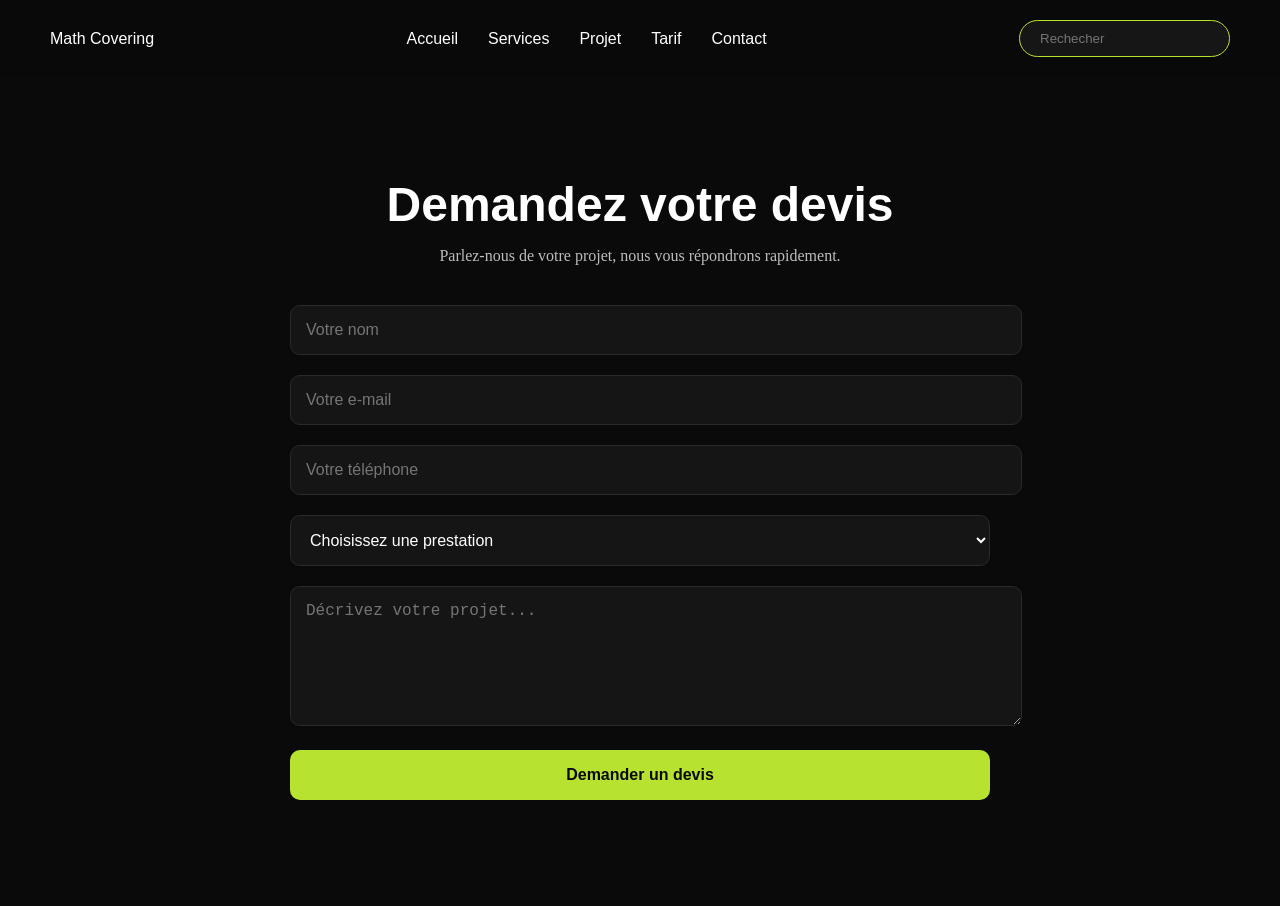
<file: contact/contact.html>
<!DOCTYPE html>
<html lang="fr">
<head>
    <meta charset="UTF-8">
    <meta name="viewport" content="width=device-width, initial-scale=1.0">
    <link rel="stylesheet" href="style-contact.css">
    <script src="../script.js" defer></script>
    
    <title>Math Covering - Contact</title>
</head>
<body>
    <header class="header">
        <div class="logo">Math Covering</div>
        
        <nav class="menu">
            <a href="../index.html">Accueil</a>
            <a href="../services.html">Services</a>
            <a href="../math_cov/index.html">Projet</a>
            <a href="../Tarifs/tarif.html">Tarif</a>
            <a href="../contact/contact.html">Contact</a>
        </nav>

        <div class="search">
            <input type="text" placeholder="Rechecher">
        </div>
    </header>

    <section class="contact">
    <div class="contact-container">
        <h2>Demandez votre devis</h2>
        <p>Parlez-nous de votre projet, nous vous répondrons rapidement.</p>

        <form action="#" method="POST">
            <div class="input-group">
                <input type="text" name="nom" placeholder="Votre nom" required>
            </div>

            <div class="input-group">
                <input type="email" name="email" placeholder="Votre e-mail" required>
            </div>

            <div class="input-group">
                <input type="tel" name="telephone" placeholder="Votre téléphone">
            </div>

            <div class="input-group">
                <select name="service">
                    <option value="">Choisissez une prestation</option>
                    <option>Covering complet</option>
                    <option>Covering partiel</option>
                    <option>Déchromage</option>
                    <option>PPF</option>
                    <option>Vitres teintées</option>
                </select>
            </div>

            <div class="input-group">
                <textarea name="message" rows="6" placeholder="Décrivez votre projet..." required></textarea>
            </div>

            <button type="submit">Demander un devis</button>
        </form>
    </div>
</section>
</body>
</html>
</file>
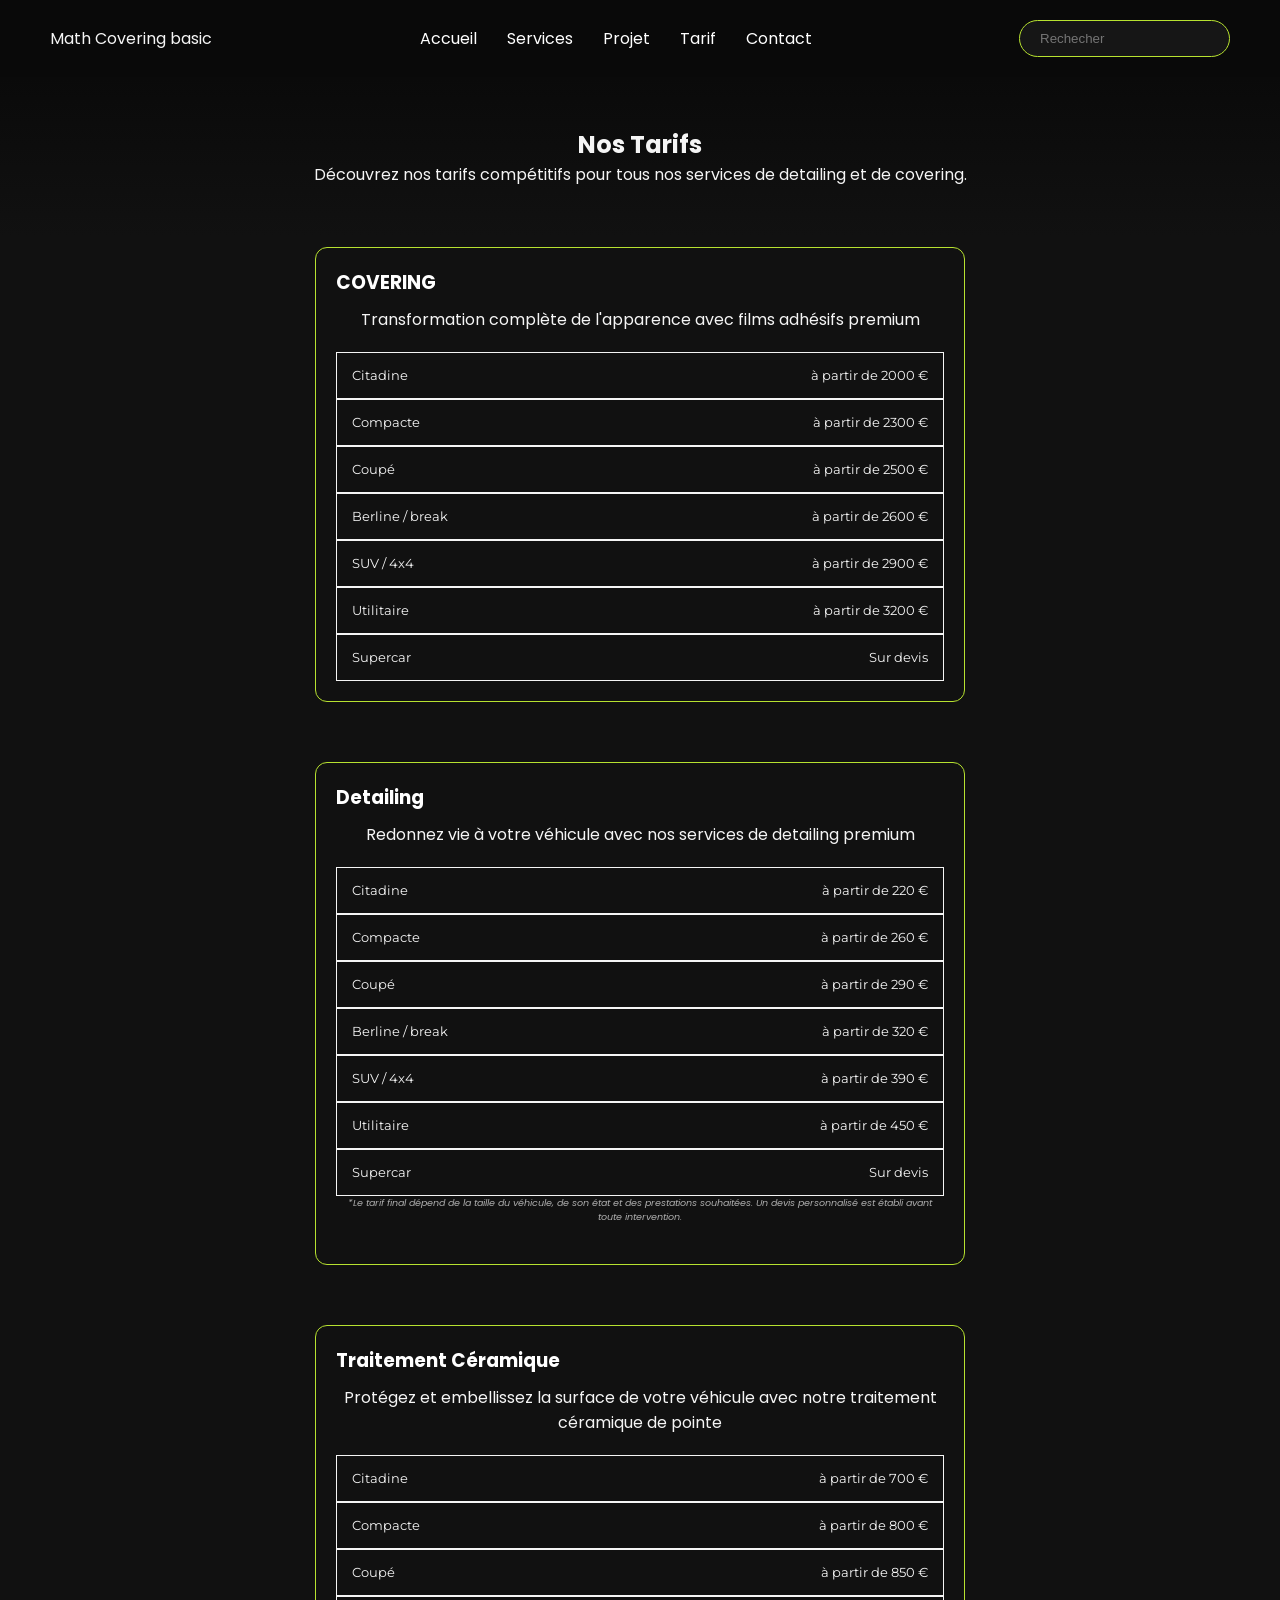
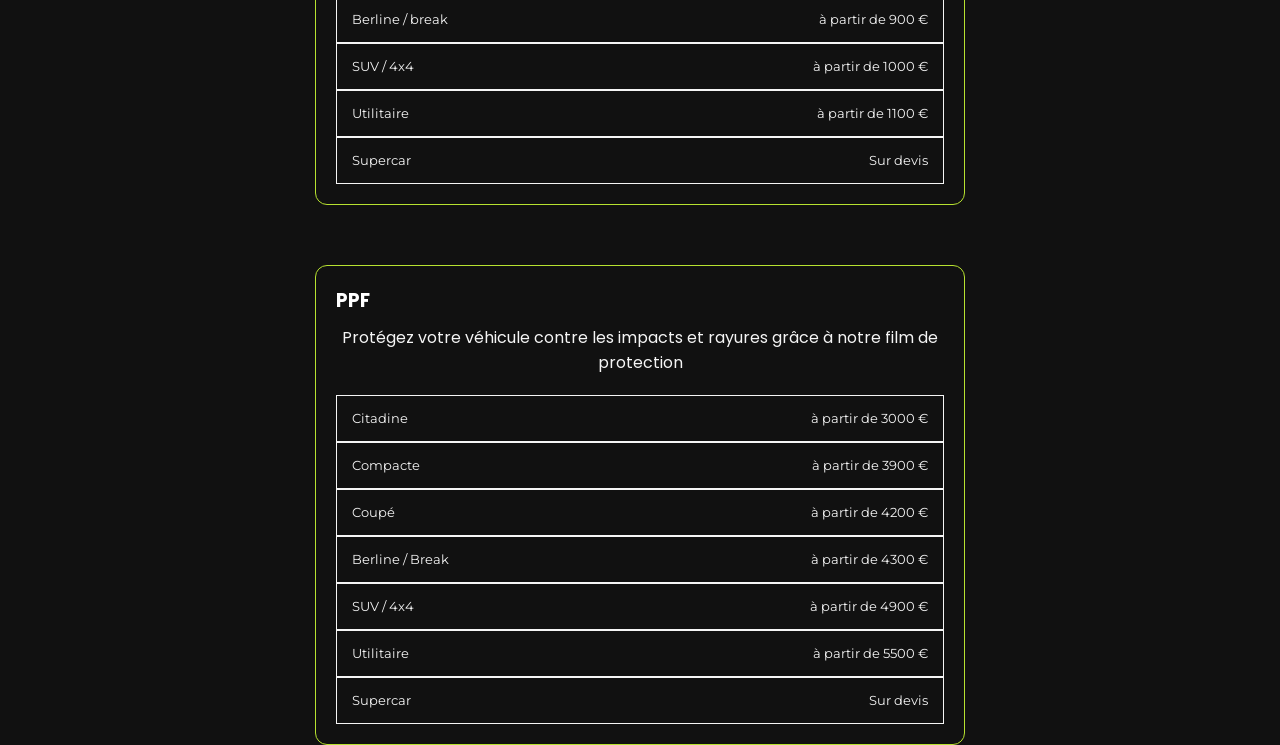
<file: Tarifs/tarif.html>
<!DOCTYPE html>
<html lang="en">
<head>
    <meta charset="UTF-8">
    <meta name="viewport" content="width=device-width, initial-scale=1.0">
    <title>Math Covering - Tarifs</title>

    <!-- Police Montserrat -->
    <link rel="preconnect" href="https://fonts.googleapis.com">
    <link rel="preconnect" href="https://fonts.gstatic.com" crossorigin>
    <link href="https://fonts.googleapis.com/css2?family=Manrope:wght@200..800&family=Montserrat:ital,wght@0,100..900;1,100..900&family=Orbitron:wght@400..900&family=Poppins:ital,wght@0,100;0,200;0,300;0,400;0,500;0,600;0,700;0,800;0,900;1,100;1,200;1,300;1,400;1,500;1,600;1,700;1,800;1,900&display=swap" rel="stylesheet">

    <!-- Police Poppins -->
     <link rel="preconnect" href="https://fonts.googleapis.com">
    <link rel="preconnect" href="https://fonts.gstatic.com" crossorigin>
    <link href="https://fonts.googleapis.com/css2?family=Manrope:wght@200..800&family=Montserrat:ital,wght@0,100..900;1,100..900&family=Orbitron:wght@400..900&family=Poppins:ital,wght@0,100;0,200;0,300;0,400;0,500;0,600;0,700;0,800;0,900;1,100;1,200;1,300;1,400;1,500;1,600;1,700;1,800;1,900&display=swap" rel="stylesheet">

    <link rel="stylesheet" href="style-tarif.css">
    <script src="../script.js" defer></script>
</head>
<body>
    <header class="header">
        <div class="logo">Math Covering basic</div>
        
        <nav class="menu">
            <a href="../index.html">Accueil</a>
            <a href="../services.html">Services</a>
            <a href="../projet.html">Projet</a>
            <a href="../Tarifs/tarif.html">Tarif</a>
            <a href="../contact/contact.html">Contact</a>
        </nav>

        <div class="search">
            <input type="text" placeholder="Rechecher">
        </div>
    </header>
    <section class="tarif-page">
        <div class="tarif_intro">
            <h2>Nos Tarifs</h2>
            <p>Découvrez nos tarifs compétitifs pour tous nos services de detailing et de covering.</p>
        </div>
    </section>

    <section id="tarif" class="tarif">
        <div class="card">
            <h3>COVERING</h3>
            <p>Transformation complète de l'apparence avec films adhésifs premium</p>
            <div class="tarif_prest">
                <span>Citadine</span>
                <span>à partir de 2000 €</span>
            </div>
            <div class="tarif_prest">
                <span>Compacte</span>
                <span>à partir de 2300 €</span>
            </div>
            <div class="tarif_prest">
                <span>Coupé</span>
                <span>à partir de 2500 €</span>
            </div>
            <div class="tarif_prest">
                <span>Berline / break</span>
                <span>à partir de 2600 €</span>
            </div>
            <div class="tarif_prest">
                <span>SUV / 4x4</span>
                <span>à partir de 2900 €</span>
            </div>
            <div class="tarif_prest">
                <span>Utilitaire</span>
                <span>à partir de 3200 €</span>
            </div>
            <div class="tarif_prest">
                <span>Supercar</span>
                <span>Sur devis</span>
            </div>
        </div>
        <div class="card">
            <h3>Detailing</h3>
            <p>Redonnez vie à votre véhicule avec nos services de detailing premium</p>
            <div class="tarif_prest">
                <span>Citadine</span>
                <span>à partir de 220 €</span>
            </div>
            <div class="tarif_prest">
                <span>Compacte</span>
                <span>à partir de 260 €</span>
            </div>
            <div class="tarif_prest">
                <span>Coupé</span>
                <span>à partir de 290 €</span>
            </div>
            <div class="tarif_prest">
                <span>Berline / break</span>
                <span>à partir de 320 €</span>
            </div>
            <div class="tarif_prest">
                <span>SUV / 4x4</span>
                <span>à partir de 390 €</span>
            </div>
            <div class="tarif_prest">
                <span>Utilitaire</span>
                <span>à partir de 450 €</span>
            </div>
            <div class="tarif_prest">
                <span>Supercar</span>
                <span>Sur devis</span>
            </div>
            <p class="detail_prest">*Le tarif final dépend de la taille du véhicule, de son état et des prestations souhaitées. Un devis personnalisé est établi avant toute intervention.</p>
        </div>
        <div class="card">
            <h3>Traitement Céramique</h3>
            <p>Protégez et embellissez la surface de votre véhicule avec notre traitement céramique de pointe</p>
            <div class="tarif_prest">
                <span>Citadine</span>
                <span>à partir de 700 €</span>
            </div>
            <div class="tarif_prest">
                <span>Compacte</span>
                <span>à partir de 800 €</span>
            </div>
            <div class="tarif_prest">
                <span>Coupé</span>
                <span>à partir de 850 €</span>
            </div>
            <div class="tarif_prest">
                <span>Berline / break</span>
                <span>à partir de 900 €</span>
            </div>
            <div class="tarif_prest">
                <span>SUV / 4x4</span>
                <span>à partir de 1000 €</span>
            </div>
            <div class="tarif_prest">
                <span>Utilitaire</span>
                <span>à partir de 1100 €</span>
            </div>
            <div class="tarif_prest">
                <span>Supercar</span>
                <span>Sur devis</span>
            </div>
        </div>
        <div class="card">
            <h3>PPF</h3>
            <p>Protégez votre véhicule contre les impacts et rayures grâce à notre film de protection</p>
            <div class="tarif_prest">
                <span>Citadine</span>
                <span>à partir de 3000 €</span>
            </div>
            <div class="tarif_prest">
                <span>Compacte</span>
                <span>à partir de 3900 €</span>
            </div>
            <div class="tarif_prest">
                <span>Coupé</span>
                <span>à partir de 4200 €</span>
            </div>
            <div class="tarif_prest">
                <span>Berline / Break</span>
                <span>à partir de 4300 €</span>
            </div>
            <div class="tarif_prest">
                <span>SUV / 4x4</span>
                <span>à partir de 4900 €</span>
            </div>
            <div class="tarif_prest">
                <span>Utilitaire</span>
                <span>à partir de 5500 €</span>
            </div>
            <div class="tarif_prest">
                <span>Supercar</span>
                <span>Sur devis</span>
            </div>
        </div>
    </section>
</body>
</html>
</file>
<file: contact/style-contact.css>
* {
    margin: 0;
    padding: 0;
}

:root {
  --background: #0a0a0a;
  --surface: #151515;
  --text: #f5f5f5;
  --accent: #b7e230;
  --gold: #c8a24d;
}

html,
body {
    background: #0a0a0a;
}

.header {
   display: flex;
    align-items: center;
    justify-content: space-between;
    padding: 20px 50px;
    position: sticky;
    top: 0;
    z-index: 1000;
    backdrop-filter: blur(10px);
    background: rgba(10, 10, 10, 0.65);
    backdrop-filter: blur(10px);
    -webkit-backdrop-filter: blur(10px);
    font-family: "Poppins", sans-serif;
}

.header a {
    color: white;
    text-decoration: none;
    transition: 0.3s;
}

.header a:hover {
    color: var(--accent);
}

.logo{
    color: white;
}

.menu {
    display: flex;
    gap: 30px;
}

.search input {
    background: rgba(255,255,255,0.05);
    border: 1px solid #B7E230;
    color: #fff;
    padding: 10px 20px;
    border-radius: 50px;
    outline: none;
}

.search input:focus {
    box-shadow: 0 0 15px rgba(183,226,48,0.4)
}

.menu:hover{
    color: #B7E230;
}

.contact {
    background: #0a0a0a;
    padding: 100px 20px;
    color: #fff;
}

.contact-container {
    max-width: 700px;
    margin: auto;
}

.contact h2 {
    font-size: 3rem;
    margin-bottom: 15px;
    text-align: center;
    font-family: 'Montserrat', sans-serif;
}

.contact p {
    text-align: center;
    color: #bdbdbd;
    margin-bottom: 40px;
}

.input-group {
    margin-bottom: 20px;
}

.contact input,
.contact select,
.contact textarea {
    width: 100%;
    padding: 15px;
    background: #151515;
    border: 1px solid #2a2a2a;
    border-radius: 10px;
    color: white;
    font-size: 1rem;
    transition: 0.3s;
}

.contact input:focus,
.contact select:focus,
.contact textarea:focus {
    border-color: #b7e230;
    box-shadow: 0 0 15px rgba(183, 226, 48, 0.3);
    outline: none;
}

.contact button {
    width: 100%;
    padding: 16px;
    border: none;
    border-radius: 10px;
    background: #b7e230;
    color: #0a0a0a;
    font-weight: bold;
    font-size: 1rem;
    cursor: pointer;
    transition: 0.3s;
}

.contact button:hover {
    transform: translateY(-2px);
    box-shadow: 0 0 20px rgba(183, 226, 48, 0.4);
}
</file>
<file: Tarifs/style-tarif.css>
* {
    margin: 0;
    padding: 0;
    box-sizing: border-box;
}

:root {
  --background: #0a0a0a;
  --surface: #151515;
  --text: #f5f5f5;
  --accent: #b7e230;
  --gold: #c8a24d;
}

.header {
    display: flex;
    align-items: center;
    justify-content: space-between;
    padding: 20px 50px;
    position: sticky;
    top: 0;
    z-index: 1000;
    backdrop-filter: blur(10px);
    background: rgba(10, 10, 10, 0.65);
    backdrop-filter: blur(10px);
    -webkit-backdrop-filter: blur(10px);
    font-family: "Poppins", sans-serif;
}

.header a {
    color: white;
    text-decoration: none;
    transition: 0.3s;
}

.header a:hover {
    color: var(--accent);
}

.menu {
    display: flex;
    gap: 30px;
}

.search input {
    background: rgba(255,255,255,0.05);
    border: 1px solid #B7E230;
    color: #fff;
    padding: 10px 20px;
    border-radius: 50px;
    outline: none;
}

.search input:focus {
    box-shadow: 0 0 15px rgba(183,226,48,0.4)
}

html {
  scroll-behavior: smooth;
}

body {
  background: var(--background);
  color: var(--text);
  font-family: "Poppins", sans-serif;
}

.tarif h1 {
    text-align: center;
    margin: 0 0 20px 0;
}

.tarif p {
    text-align: center;
    margin: 0 0 20px 0;
}

.tarif_intro {
    display: flex;
    flex-direction: column;
    align-items: center;
    text-align: center;
}

.tarif {
    display: flex;
    flex-direction: row;
    flex-wrap: wrap;
    justify-content: center;
    gap: 50px;
    height: auto;
    width: auto;
    background: linear-gradient(#111111 100%, #0a0a0a 0%);;
}

.tarif-page {
    background: linear-gradient(#0a0a0a, #111111);
    padding: 50px 0;
}

.card {
    display: flex;
    flex-direction: column;
    flex-wrap: nowrap;
    position: relative;
    padding: 20px;
    border-radius: 12px;
    background: #111;
    transition: .5s;
    border: 1px solid #b7e230;
    width: 650px;
    height: auto;
    margin-top: 10px;
}

.card:hover {
    transform: translateY(-6px);
    box-shadow: 0 15px 50px rgba(202, 138, 4, .15);
}

.card h3 {
    color: white;
    transition: .3s;
}

.card:hover h3{
    color: var(--accent);
}

.card > p:not(.detail_prest) {
    margin: 10px 0 20px;
    text-align: center;
}

.tarif_prest {
    display: flex;
    justify-content: space-between;
    padding: 15px;
    border: 1px solid var(--text);
    transition: .5s;
    font-size: 0.8em;
    font-family: "Montserrat", sans-serif;
}

.tarif_prest:hover {
    background-color: var(--accent);
    box-shadow: 0 0 15px rgba(202,138,4,.15);
}

.detail_prest {
    font-size: 0.6em;
    font-style: italic;
    margin-top: 15px;
    text-align: center;
    color: #aaa;
}
</file>
